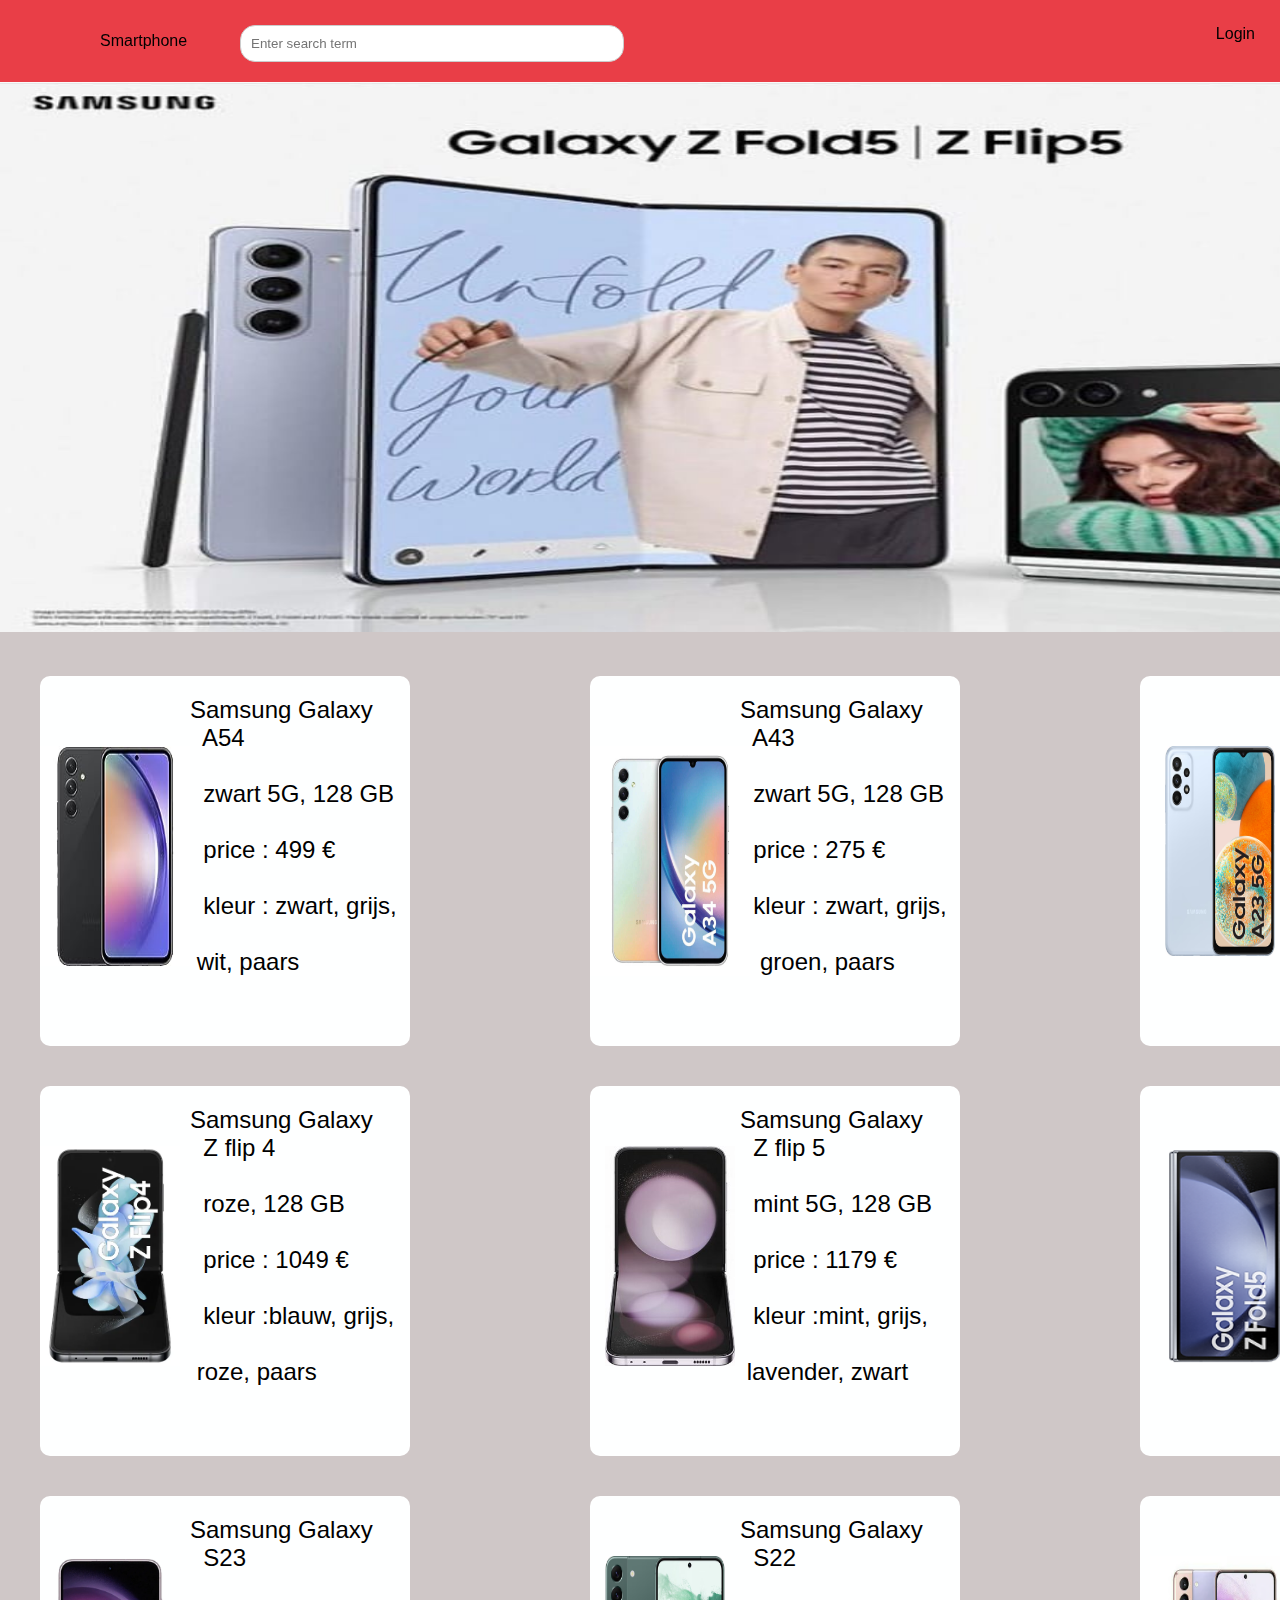
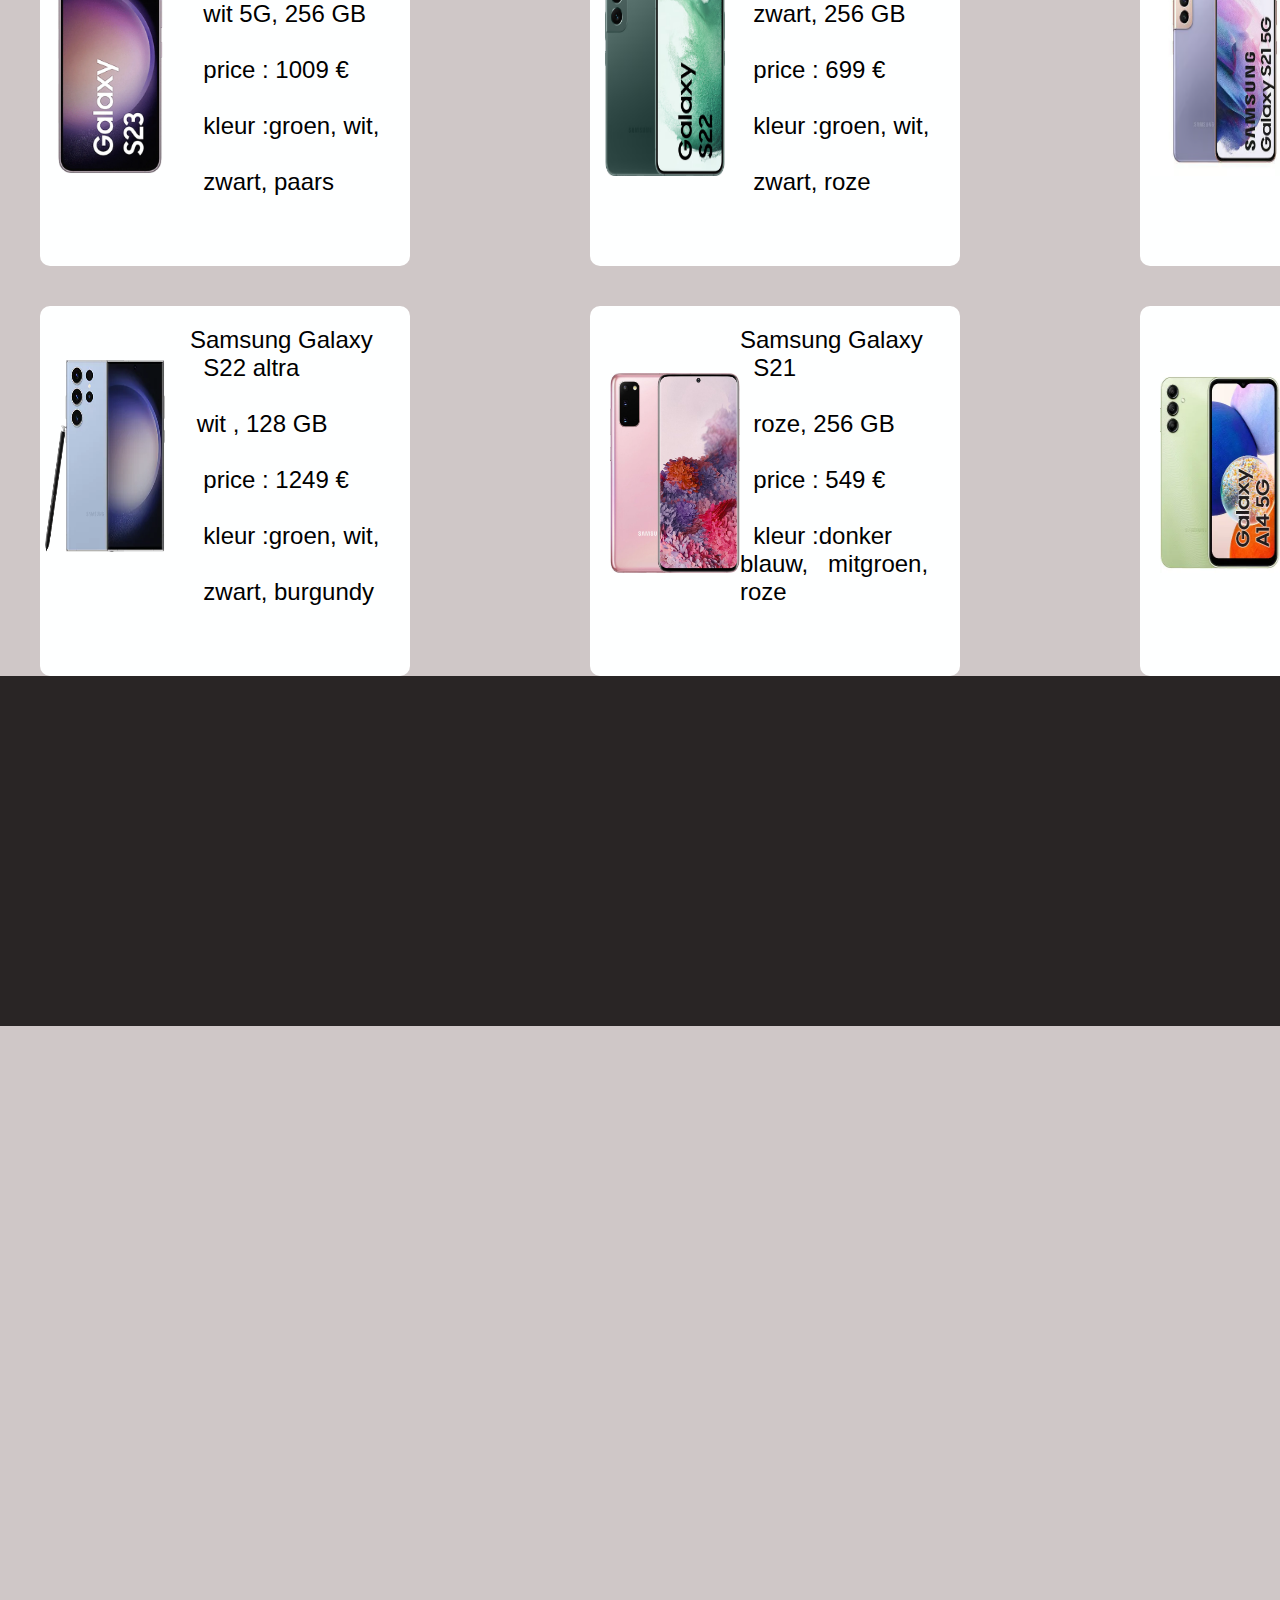
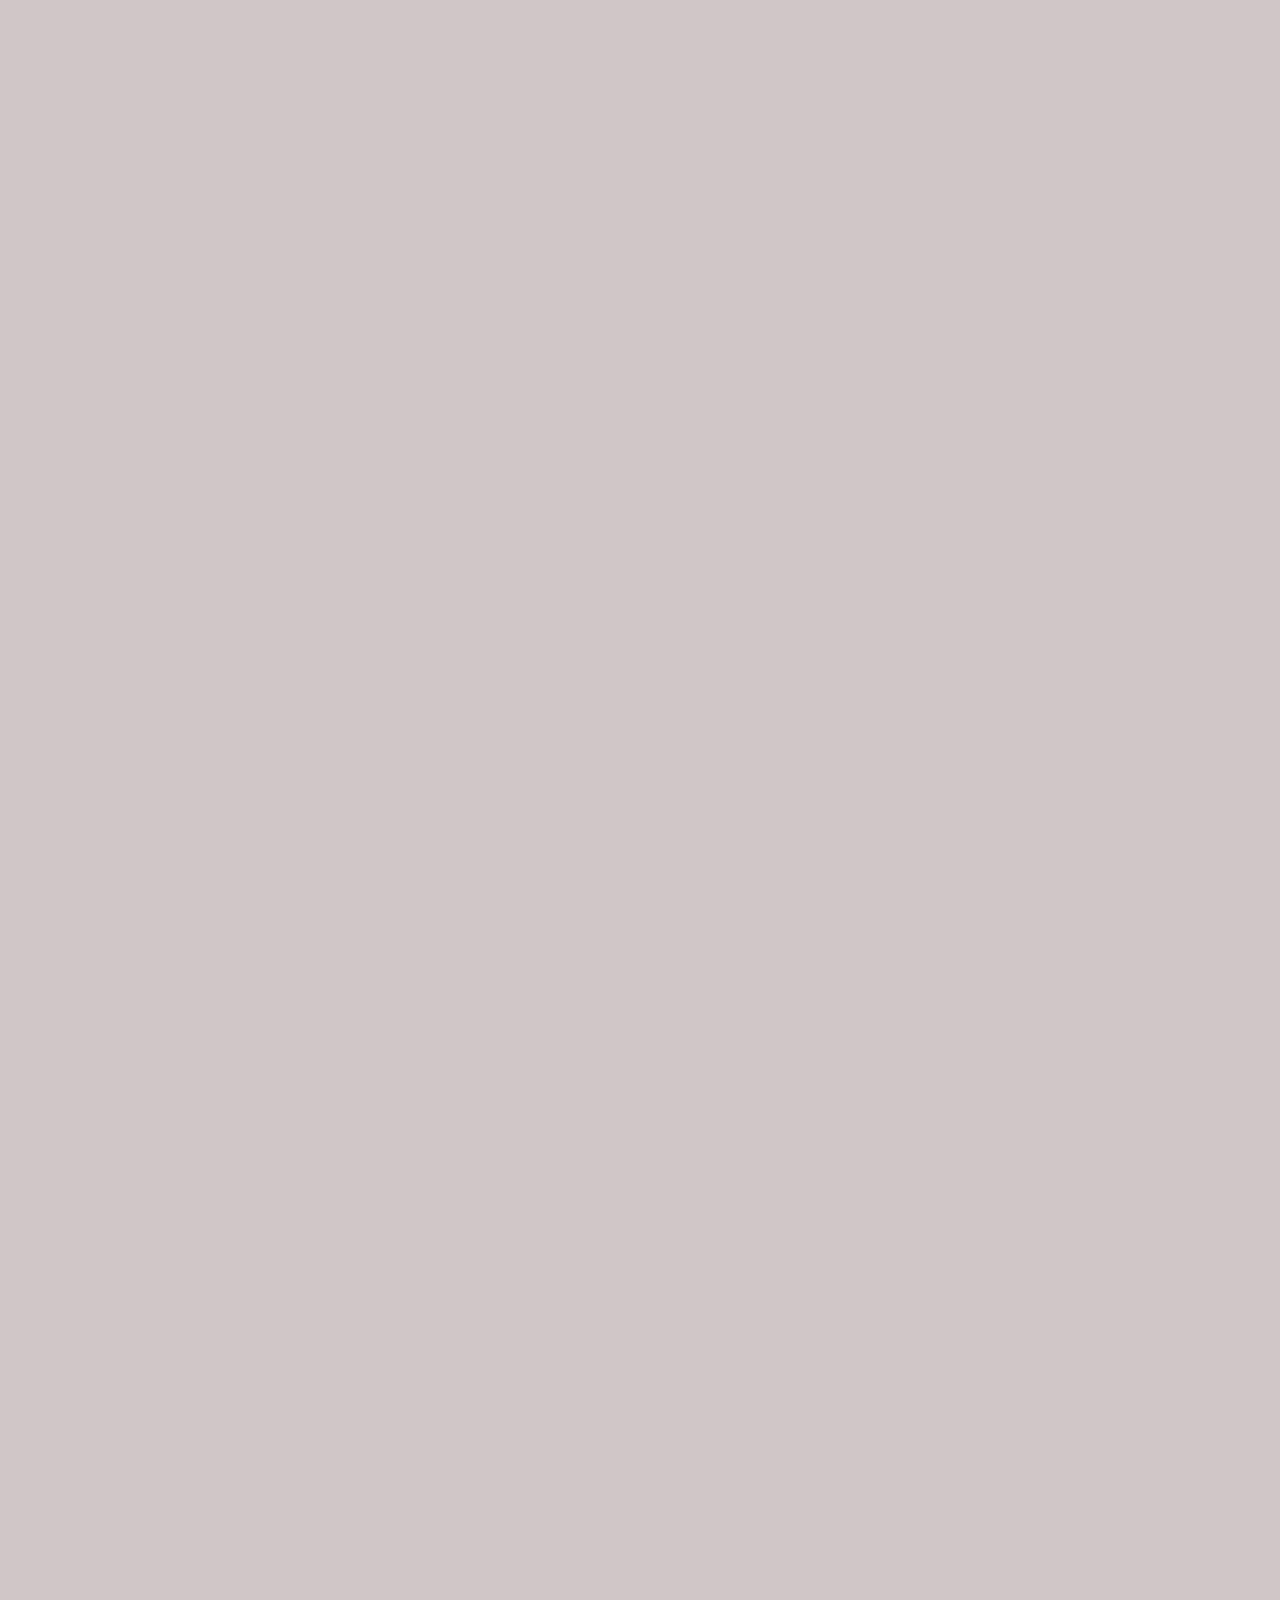
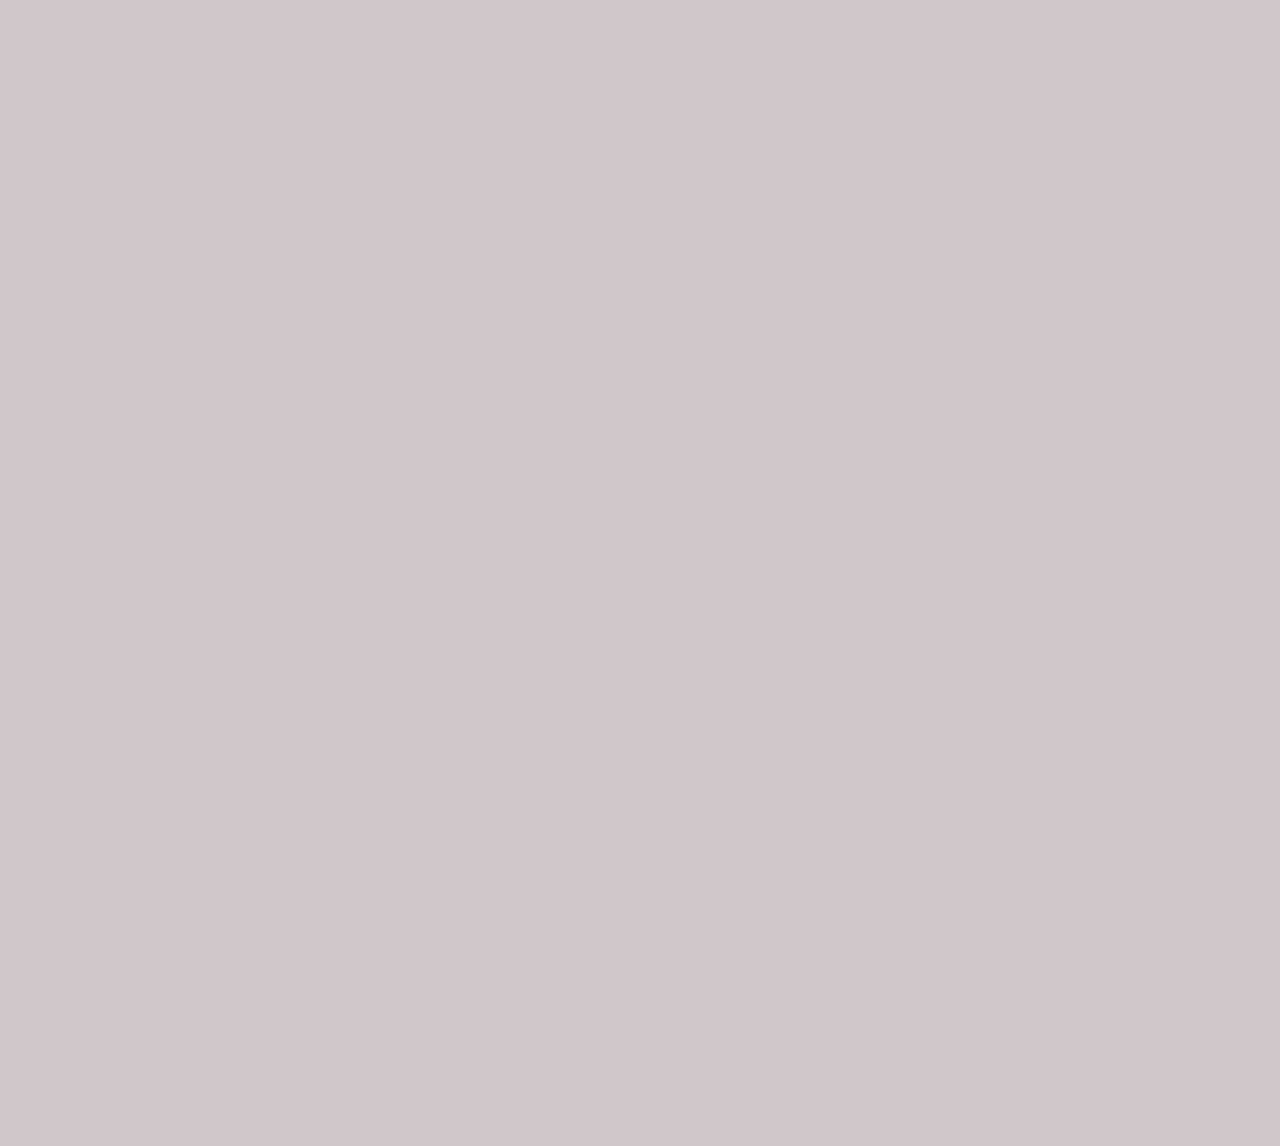
<file: samsung.html>
<!DOCTYPE html>
<html lang="en">
<head>
    <meta charset="UTF-8">
    <meta name="viewport" content="width=device-width, initial-scale=1.0">
    <link rel="stylesheet" href="samsung.css">
    <title>Samsung page</title>
</head>
<body>
    <header>

        <a href="" class="logo">Smartphone</a>

        <nav class="navigation">

 

            <a id="contact" href="contact">Login</a>

 

            <div class="search-wrapper">

                <form>

                <input type="text" name="focus" required class="search-box" placeholder="Enter search term" />

                    <button class="close-icon" type="reset"></button>

                </form>

            </div>
           

    </header>
    <br><br><br><br>
    <img src="samsung z.jpg" >

    

<br>
<div class="square"> <p id="p1"> Samsung Galaxy <br>&nbsp; A54 <br><br>&nbsp; zwart 5G, 128 GB
<br>&nbsp;<br>&nbsp; price : 499 € <br> <br> &nbsp; kleur : zwart, grijs, <br> <br> &nbsp;wit, paars  </p></div>

<div class="square"><p id="p1"> Samsung Galaxy <br>&nbsp;  Z flip 4 <br><br>&nbsp; roze, 128 GB
    <br>&nbsp;<br>&nbsp; price : 1049 € <br> <br> &nbsp; kleur :blauw, grijs, <br> <br> &nbsp;roze, paars  </p> </div>

    <div class="square"> <p id="p1"> Samsung Galaxy <br>&nbsp; S23<br><br>&nbsp; wit 5G, 256 GB
        <br>&nbsp;<br>&nbsp; price : 1009 € <br> <br> &nbsp; kleur :groen, wit, <br> <br> &nbsp; zwart, paars  </p> </div>

    <div class="square"> <p id="p1"> Samsung Galaxy <br>&nbsp; S22 altra<br><br>&nbsp;wit , 128 GB
        <br>&nbsp;<br>&nbsp; price : 1249 € <br> <br> &nbsp; kleur :groen, wit, <br> <br> &nbsp; zwart, burgundy  </p></div>

<div class="square1">  <p id="p2">Samsung Galaxy <br>&nbsp; A43 <br><br>&nbsp; zwart 5G, 128 GB
    <br>&nbsp;<br>&nbsp; price : 275 € <br> <br> &nbsp; kleur : zwart, grijs, <br> <br> &nbsp; &nbsp;groen, paars</p> </div>

    <div class="square1"><p id="p1"> Samsung Galaxy <br>&nbsp;  Z flip 5 <br><br>&nbsp; mint 5G, 128 GB
    <br>&nbsp;<br>&nbsp; price : 1179 € <br> <br> &nbsp; kleur :mint, grijs, <br> <br> &nbsp;lavender, zwart  </p></div>

    <div class="square1"><p id="p1"> Samsung Galaxy <br>&nbsp; S22<br><br>&nbsp; zwart, 256 GB
        <br>&nbsp;<br>&nbsp; price : 699 € <br> <br> &nbsp; kleur :groen, wit, <br> <br> &nbsp; zwart, roze </p> </div>
<div class="square1"> <p id="p1"> Samsung Galaxy <br>&nbsp; S21<br><br>&nbsp;  roze, 256 GB
    <br>&nbsp;<br>&nbsp; price : 549 € <br> <br> &nbsp; kleur :donker blauw,  &nbsp; mitgroen, roze </p></div>

<div class="square2"> <p id="p1">Samsung Galaxy <br>&nbsp; A23 <br><br>&nbsp; zwart 5G, 128 GB
    <br>&nbsp;<br>&nbsp; price : 274 € <br> <br> &nbsp; kleur : zwart, grijs, <br> <br> &nbsp; &nbsp;groen, paars</p> </div>

    <div class="square2"> <p id="p1"> Samsung Galaxy <br>&nbsp;  Z fold 5 <br><br>&nbsp; Cream 5G, 512 &nbsp;GB
    <br>&nbsp;<br>&nbsp; price : 1999 € <br> <br> &nbsp; kleur :zwart, grijs, <br> <br> &nbsp;blauw, cream  </p></div>

    <div class="square2"><p id="p1"> Samsung Galaxy <br>&nbsp; S21<br><br>&nbsp; zwart, 128 GB
        <br>&nbsp;<br>&nbsp; price : 649 € <br> <br> &nbsp; kleur :groen, wit, <br> <br> &nbsp; zwart, paars </p> </div>

    <div class="square2"><p id="p1"> Samsung Galaxy <br>&nbsp; A14<br><br>&nbsp; groen, 128 GB
        <br>&nbsp;<br>&nbsp; price : 189 € <br> <br> &nbsp; kleur :zwart, grijs,  <br> <br> &nbsp; groen</p></div>
  
<img src="A 54.jpg" id="a1" >
<img src="a 34.jpg" id="a2" >
<img src="a 23.avif" id="a3" >

<img src="z 4.webp" id="z1" >
<img src="z 5.jpg" id="z2" >
<img src="z fold.png" id="z3" >

<img src="s 23.webp" id="s1" >
<img src="s22.avif" id="s2" >
<img src="s 21.avif" id="s3" >

<img src="s 22 altra.webp" id="s4" >
<img src="s 20.jpg" id="s5" >
<img src="a 14.webp" id="s6" >

<div class="square4"></div>


</body>
</html>
</file>
<file: samsung.css>
body{background-color: rgb(207, 199, 199);}
*{

    font-family: 'Poppins', sans-serif;

    margin: 0;

    padding: 0;

    box-sizing: border-box;

    scroll-behavior: smooth;

 }

 header {

    background-color: rgba(241, 14, 25, 0.743);

    width: 100%;

    position: fixed;

    z-index: 999;

    display: flex;

    justify-content: space-between;

    align-items: center;

    padding: 10px 100px;

 

    }

 

 #contact {

    position: absolute;

    top: 25px;

    right: 25px;

}

 

 a{text-decoration: none;

color: black;}

 

 

                    /* ///search bal//// */

.redfamily {

    color: red;

}

.search-box,.close-icon,.search-wrapper {

    position: relative;

    padding: 10px;

}

.search-wrapper {

    width: 500px;

    margin: auto;

    margin-top: 50px;

    margin-top: -20px;

}

.search-box {

    width: 80%;

    border: 1px solid #ccc;

  outline: 0;

  border-radius: 15px;

  margin-left: -450px;

  margin-top: 25px;

 

}

.search-box:focus {

    box-shadow: 0 0 15px 5px #b0e0ee;

    border: 2px solid #bebede;

}

.close-icon {

    border:1px solid transparent;

    background-color: transparent;

    display: inline-block;

    vertical-align: middle;

  outline: 0;

  cursor: pointer;

}

.close-icon:after {

    content: "X";

    display: block;

    width: 15px;

    height: 15px;

    position: absolute;

    background-color: #FA9595;

    z-index:1;

    right: 35px;

    top: 0;

    bottom: 0;

    margin: auto;

    padding: 2px;

    border-radius: 50%;

    text-align: center;

    color: white;

    font-weight: normal;

    font-size: 12px;

    box-shadow: 0 0 2px #E50F0F;

    cursor: pointer;

}

.search-box:not(:valid) ~ .close-icon {

    display: none;

}

 

                            /* .... */


img {
 width: 1570px;
 height: 550px;
 
   margin-top: 10px;
position: relative;}


/*//  the square   //*/

.square {
    width: 370px; 
    height: 370px; 
    background-color: #feffff;
    margin:   40px;

padding: 10px;
border-radius: 10px;}



.square1{
    width: 370px; 
    height: 370px; 
    background-color: #feffff;
    margin:40px;
   left: 550px;
   top: -1640px;
position:relative;
padding: 10px;
border-radius: 10px;
}


.square2{
    width: 370px; 
    height: 370px; 
    background-color: #feffff;
    margin:40px;
   left: 1100px;
   top: -3280px;
position:relative;
padding: 10px;
border-radius: 10px;
}


        /*...*/

        /*  galaxy phone image  */

  #a1{width: 150px;
height: 220px;
margin-top:-4850px;
position: absolute;
left: 40px;}

#a2{width: 160px;
    height: 230px;
    margin-top:-4850px;
    position: absolute;
    left: 590px;}

    
#a3{width: 110px;
    height: 210px;
    margin-top:-4850px;
    position: absolute;
    left: 1165px;}

    #z1{width: 140px;
        height: 220px;
        margin-top:-4450px;
        position: absolute;
        left: 40px;}

        
    #z2{width: 130px;
        height: 220px;
        margin-top:-4450px;
        position: absolute;
        left: 605px;}

            
    #z3{width: 130px;
        height: 240px;
        margin-top:-4450px;
        position: absolute;
        left: 1160px;}


    #s1{width: 140px;
            height: 220px;
            margin-top:-4040px;
            position: absolute;
            left: 40px;}

        
    #s2{width: 120px;
        height: 220px;
        margin-top:-4040px;
        position: absolute;
        left: 605px;}

      #s3{width: 150px;
            height: 220px;
            margin-top:-4040px;
            position: absolute;
            left: 1150px;}


    
     #s4{width: 140px;
        height: 220px;
         margin-top:-3650px;
         position: absolute;
        left: 35px;}


        #s5{width: 130px;
            height: 200px;
             margin-top:-3623px;
             position: absolute;
            left: 610px;}

            #s6{width: 120px;
                height: 200px;
                 margin-top:-3623px;
                 position: absolute;
                left: 1160px;}


                 /* end  galaxy phone image  */


                #p1{font-size: x-large;
                font-family:Arial, Helvetica, sans-serif;
            padding-left: 140px;
        padding-top: 10px;}


        #p2{font-size: x-large;
            font-family:Arial, Helvetica, sans-serif;
        padding-left: 140px;
    padding-top: 10px;}


        #p3{font-size: x-large;
            font-family:Arial, Helvetica, sans-serif;
        padding-left: 140px;
    padding-top: 10px;}


    #p4{font-size: x-large;
        font-family:Arial, Helvetica, sans-serif;
    padding-left: 140px;
padding-top: 10px;}



.square4{
    width: 1580px; 
    height: 350px; 
    background-color: rgb(41, 37, 37);
   top: -3320px;
position:relative;}
</file>
